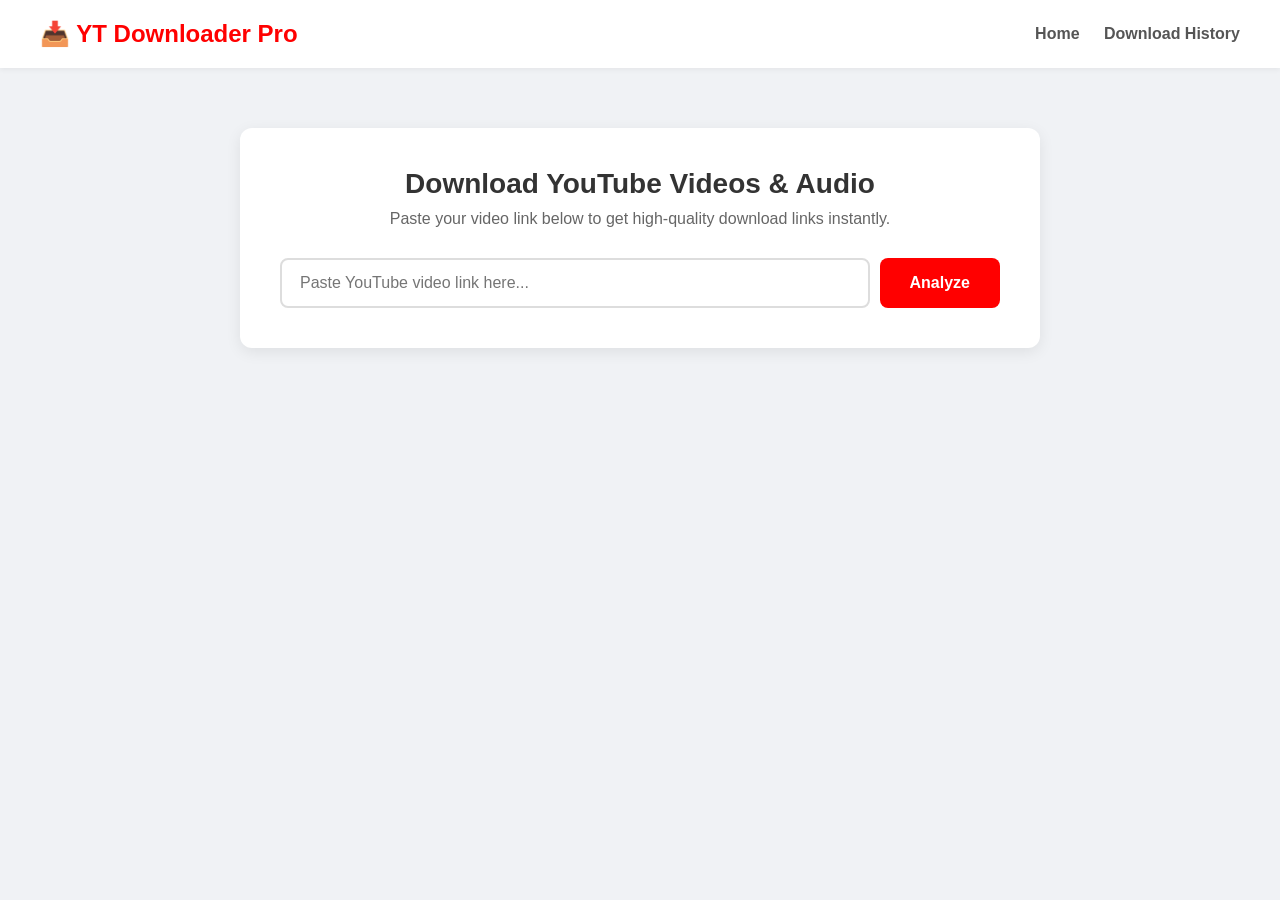
<file: index.html>
<!DOCTYPE html>
<html lang="en">
<head>
    <meta charset="UTF-8">
    <meta name="viewport" content="width=device-width, initial-scale=1.0">
    <title>Advanced YouTube Downloader</title>
    <link rel="stylesheet" href="style.css">
</head>
<body>

    <header>
        <h1>📥 YT Downloader Pro</h1>
        <nav>
            <a href="index.php">Home</a>
            <a href="history.php">Download History</a>
        </nav>
    </header>

    <div class="main-container">
        <h2>Download YouTube Videos & Audio</h2>
        <p>Paste your video link below to get high-quality download links instantly.</p>
        
        <form action="process.php" method="POST">
            <div class="form-group">
                <input type="text" name="video_url" placeholder="Paste YouTube video link here..." required>
                <button type="submit" name="search">Analyze</button>
            </div>
        </form>
    </div>

</body>
</html>
</file>
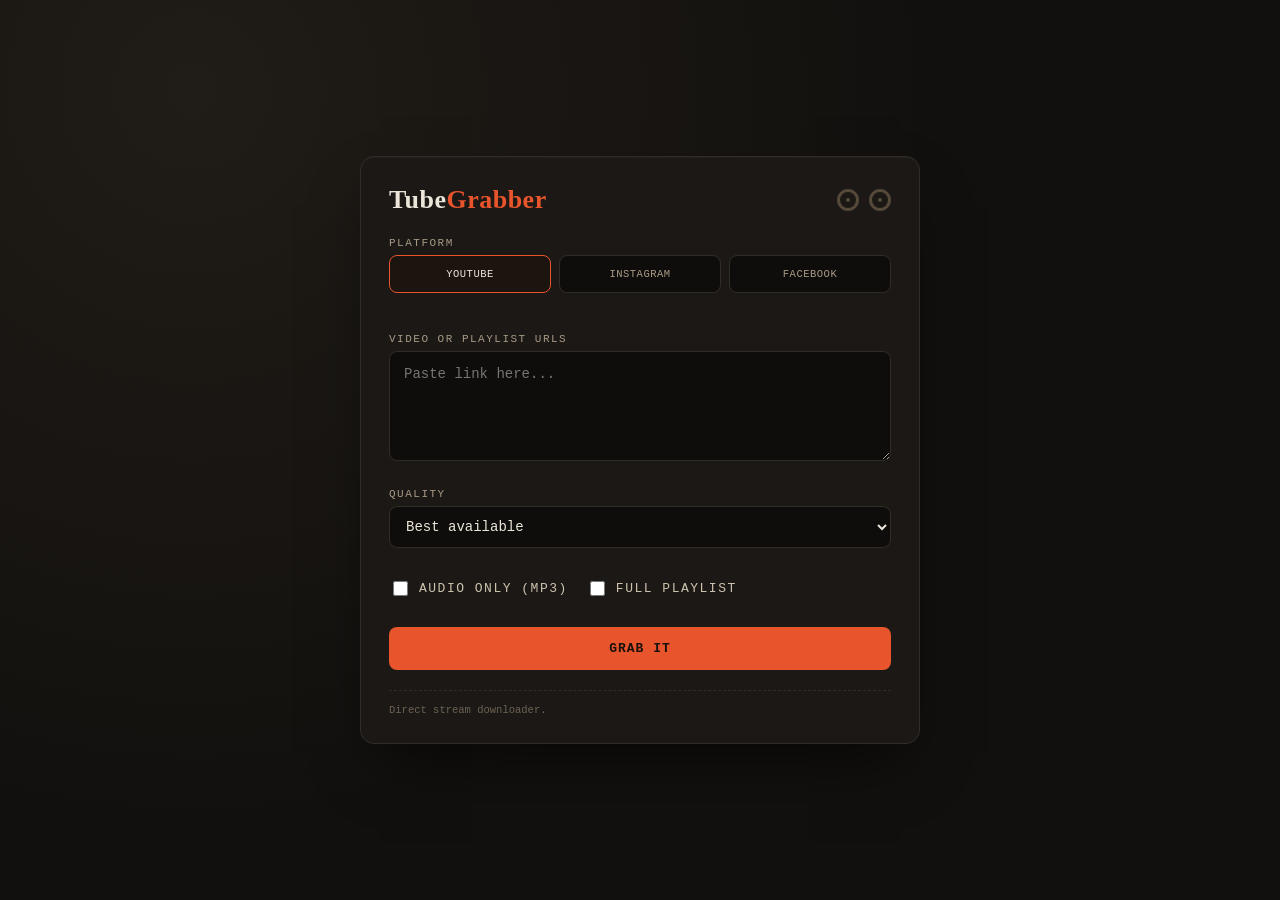
<file: templates/index.html>
<!DOCTYPE html>
<html lang="en">
<head>
<meta charset="UTF-8" />
<meta name="viewport" content="width=device-width, initial-scale=1.0" />
<title>TubeGrabber</title>
<style>
  :root {
    --bg: #12100e;
    --panel: #1b1815;
    --panel-line: #322c26;
    --paper: #ece6da;
    --accent: #e8542c;
    --accent-dim: #7a3220;
    --spool: #55493a;
    --ok: #7fae5f;
    --err: #d1544a;
  }

  * { box-sizing: border-box; }

  body {
    margin: 0;
    min-height: 100vh;
    background: radial-gradient(circle at 15% 10%, #201c17 0%, var(--bg) 55%);
    color: var(--paper);
    font-family: "Courier New", ui-monospace, SFMono-Regular, Menlo, monospace;
    display: flex;
    align-items: center;
    justify-content: center;
    padding: 32px 16px;
  }

  .deck {
    width: 100%;
    max-width: 560px;
    background: var(--panel);
    border: 1px solid var(--panel-line);
    border-radius: 14px;
    box-shadow: 0 30px 60px -20px rgba(0,0,0,0.6), inset 0 1px 0 rgba(255,255,255,0.03);
    padding: 28px 28px 24px;
  }

  .deck-head {
    display: flex;
    align-items: center;
    justify-content: space-between;
    margin-bottom: 22px;
  }

  .brand {
    font-family: Georgia, "Times New Roman", serif;
    font-weight: 700;
    font-size: 26px;
    letter-spacing: 0.5px;
    color: var(--paper);
  }
  .brand span { color: var(--accent); }

  .reels {
    display: flex;
    gap: 10px;
  }
  .reel {
    width: 22px;
    height: 22px;
    border-radius: 50%;
    border: 3px solid var(--spool);
    position: relative;
  }
  .reel::after {
    content: "";
    position: absolute;
    inset: 6px;
    border-radius: 50%;
    background: var(--spool);
  }
  .reel.spin { animation: spin 2.2s linear infinite; }
  @keyframes spin { to { transform: rotate(360deg); } }

  label {
    display: block;
    font-size: 11px;
    letter-spacing: 1.5px;
    text-transform: uppercase;
    color: #a89b86;
    margin: 16px 0 6px;
  }

  .platform-row {
    display: flex;
    gap: 8px;
    margin-top: 4px;
  }
  .platform-btn {
    flex: 1;
    display: flex;
    flex-direction: column;
    align-items: center;
    gap: 6px;
    padding: 12px 6px;
    background: #0f0d0b;
    border: 1px solid var(--panel-line);
    border-radius: 8px;
    cursor: pointer;
    color: #a89b86;
    font-family: inherit;
    font-size: 10.5px;
    letter-spacing: 0.5px;
    text-transform: uppercase;
    transition: border-color 0.15s ease, color 0.15s ease, background 0.15s ease;
  }
  .platform-btn svg { width: 20px; height: 20px; }
  .platform-btn:hover { border-color: #55493a; color: var(--paper); }
  .platform-btn.active {
    border-color: var(--accent);
    color: var(--paper);
    background: #1c140f;
  }
  .platform-btn.active svg { color: var(--accent); }

  .platform-note {
    font-size: 11px;
    color: #6d6353;
    margin-top: 8px;
    line-height: 1.5;
    min-height: 16px;
  }
  .platform-note.warn { color: #c99a3f; }

  input[type="text"], textarea {
    width: 100%;
    background: #0f0d0b;
    border: 1px solid var(--panel-line);
    color: var(--paper);
    padding: 12px 14px;
    border-radius: 8px;
    font-family: inherit;
    font-size: 14px;
    outline: none;
    transition: border-color 0.15s ease;
  }
  input[type="text"]:focus, textarea:focus { border-color: var(--accent); }

  textarea {
    resize: vertical;
    min-height: 84px;
    line-height: 1.5;
  }

  .url-hint {
    font-size: 11px;
    color: #6d6353;
    margin-top: 6px;
  }
  .url-count { color: var(--accent); }

  .row { display: flex; gap: 12px; }
  .row > div { flex: 1; }

  select {
    width: 100%;
    background: #0f0d0b;
    border: 1px solid var(--panel-line);
    color: var(--paper);
    padding: 11px 12px;
    border-radius: 8px;
    font-family: inherit;
    font-size: 14px;
  }

  .toggles {
    display: flex;
    gap: 18px;
    margin-top: 14px;
    flex-wrap: wrap;
  }
  .toggle {
    display: flex;
    align-items: center;
    gap: 8px;
    font-size: 13px;
    color: #cdc2ae;
    cursor: pointer;
    user-select: none;
  }
  .toggle input { accent-color: var(--accent); width: 15px; height: 15px; }

  button.grab {
    width: 100%;
    margin-top: 22px;
    padding: 14px;
    border: none;
    border-radius: 8px;
    background: var(--accent);
    color: #17110c;
    font-weight: 700;
    letter-spacing: 1px;
    text-transform: uppercase;
    font-size: 13px;
    font-family: inherit;
    cursor: pointer;
    transition: transform 0.1s ease, background 0.15s ease;
  }
  button.grab:hover { background: #f16a41; }
  button.grab:active { transform: scale(0.98); }
  button.grab:disabled { background: var(--accent-dim); cursor: not-allowed; }

  .status-block {
    margin-top: 20px;
    display: none;
  }
  .status-block.show { display: block; }

  .status-line {
    display: flex;
    justify-content: space-between;
    font-size: 12px;
    color: #a89b86;
    margin-bottom: 6px;
  }

  .strip {
    height: 14px;
    border-radius: 4px;
    background: repeating-linear-gradient(
      90deg,
      #0f0d0b 0px, #0f0d0b 6px,
      #171310 6px, #171310 8px
    );
    border: 1px solid var(--panel-line);
    overflow: hidden;
    position: relative;
  }
  .strip-fill {
    height: 100%;
    width: 0%;
    background: linear-gradient(90deg, var(--accent-dim), var(--accent));
    transition: width 0.3s ease;
  }

  .msg {
    margin-top: 10px;
    font-size: 12.5px;
    color: #cdc2ae;
    min-height: 18px;
  }
  .msg.ok { color: var(--ok); }
  .msg.err { color: var(--err); }

  .footnote {
    margin-top: 20px;
    font-size: 10.5px;
    color: #6d6353;
    line-height: 1.5;
    border-top: 1px dashed var(--panel-line);
    padding-top: 12px;
  }
</style>
</head>
<body>

  <div class="deck">
    <div class="deck-head">
      <div class="brand">Tube<span>Grabber</span></div>
      <div class="reels">
        <div class="reel" id="reelA"></div>
        <div class="reel" id="reelB"></div>
      </div>
    </div>

    <label>Platform</label>
    <div class="platform-row" id="platformRow">
      <button type="button" class="platform-btn active" data-platform="youtube" data-placeholder="https://www.youtube.com/watch?v=...">
        YouTube
      </button>
      <button type="button" class="platform-btn" data-platform="instagram" data-placeholder="https://www.instagram.com/reel/...">
        Instagram
      </button>
      <button type="button" class="platform-btn" data-platform="facebook" data-placeholder="https://www.facebook.com/watch?v=...">
        Facebook
      </button>
    </div>
    <div class="platform-note" id="platformNote"></div>

    <label for="url">Video or playlist URLs</label>
    <textarea id="url" rows="4" placeholder="Paste link here..."></textarea>
    <div class="url-hint"><span class="url-count" id="urlCount"></span></div>

    <div class="row">
      <div>
        <label for="quality">Quality</label>
        <select id="quality">
          <option value="best">Best available</option>
          <option value="1080p">1080p</option>
          <option value="720p">720p</option>
          <option value="360p">360p</option>
        </select>
      </div>
    </div>

    <div class="toggles">
      <label class="toggle">
        <input type="checkbox" id="audioOnly" />
        Audio only (mp3)
      </label>
      <label class="toggle">
        <input type="checkbox" id="playlist" />
        Full playlist
      </label>
    </div>

    <button class="grab" id="grabBtn">Grab it</button>

    <div class="status-block" id="statusBlock">
      <div class="status-line">
        <span id="statusLabel">Starting…</span>
        <span id="statusPct">0%</span>
      </div>
      <div class="strip"><div class="strip-fill" id="fill"></div></div>
      <div class="msg" id="msg"></div>
    </div>

    <div class="footnote">
      Direct stream downloader.
    </div>
  </div>

<script>
const grabBtn = document.getElementById('grabBtn');
const urlInput = document.getElementById('url');
const platformButtons = document.querySelectorAll('.platform-btn');
const statusBlock = document.getElementById('statusBlock');
const statusLabel = document.getElementById('statusLabel');
const statusPct = document.getElementById('statusPct');
const fill = document.getElementById('fill');
const msg = document.getElementById('msg');
const reelA = document.getElementById('reelA');
const reelB = document.getElementById('reelB');

let poll = null;

platformButtons.forEach(btn => {
  btn.addEventListener('click', () => {
    platformButtons.forEach(b => b.classList.remove('active'));
    btn.classList.add('active');
    urlInput.placeholder = btn.dataset.placeholder;
  });
});

grabBtn.addEventListener('click', async () => {
  const url = urlInput.value.trim();
  if (!url) {
    msg.textContent = 'Paste at least one URL first.';
    msg.className = 'msg err';
    statusBlock.classList.add('show');
    return;
  }

  const payload = {
    urls: [url],
    quality: document.getElementById('quality').value,
    audio_only: document.getElementById('audioOnly').checked,
    playlist: document.getElementById('playlist').checked,
  };

  grabBtn.disabled = true;
  grabBtn.textContent = 'Working…';
  statusBlock.classList.add('show');
  statusLabel.textContent = 'Extracting link…';
  statusPct.textContent = '50%';
  fill.style.width = '50%';
  msg.textContent = '';
  msg.className = 'msg';
  reelA.classList.add('spin');
  reelB.classList.add('spin');

  try {
    const res = await fetch('/api/download', {
      method: 'POST',
      headers: { 'Content-Type': 'application/json' },
      body: JSON.stringify(payload),
    });
    const data = await res.json();

    if (!res.ok) throw new Error(data.error || 'Could not start extraction');

    poll = setInterval(() => checkStatus(data.job_id), 1000);
  } catch (e) {
    finishWithError(e.message);
  }
});

async function checkStatus(jobId) {
  try {
    const res = await fetch(`/api/status/${jobId}`);
    const data = await res.json();

    if (data.status === 'done') {
      clearInterval(poll);
      statusLabel.textContent = 'Complete';
      statusPct.textContent = '100%';
      fill.style.width = '100%';
      
      if (data.direct_url) {
        msg.innerHTML = `Success! <br><a href="${data.direct_url}" target="_blank" style="display:inline-block; margin-top:10px; padding:10px 20px; background:#e8542c; color:#17110c; text-decoration:none; font-weight:bold; border-radius:6px;" download>📥 Download Video</a>`;
      } else {
        msg.textContent = 'Ready to download.';
      }
      msg.className = 'msg ok';
      resetButton();
    } else if (data.status === 'error') {
      clearInterval(poll);
      finishWithError(data.error || 'Extraction failed.');
    }
  } catch (e) {
    clearInterval(poll);
    finishWithError('Lost connection to server.');
  }
}

function finishWithError(text) {
  msg.textContent = text;
  msg.className = 'msg err';
  resetButton();
}

function resetButton() {
  grabBtn.disabled = false;
  grabBtn.textContent = 'Grab it';
  reelA.classList.remove('spin');
  reelB.classList.remove('spin');
}
</script>

</body>
</html>
</file>
<file: style.css>
* {
    box-sizing: border-box;
    margin: 0;
    padding: 0;
    font-family: 'Segoe UI', Tahoma, Geneva, Verdana, sans-serif;
}
body {
    background-color: #f0f2f5;
    color: #333;
}
header {
    background: #fff;
    padding: 20px 40px;
    display: flex;
    justify-content: space-between;
    align-items: center;
    box-shadow: 0 2px 5px rgba(0,0,0,0.05);
}
header h1 {
    color: #ff0000;
    font-size: 24px;
}
header nav a {
    text-decoration: none;
    color: #555;
    font-weight: bold;
    margin-left: 20px;
}
header nav a:hover {
    color: #ff0000;
}
.main-container {
    max-width: 800px;
    margin: 60px auto;
    background: #fff;
    padding: 40px;
    border-radius: 12px;
    box-shadow: 0 4px 15px rgba(0,0,0,0.08);
    text-align: center;
}
.main-container h2 {
    margin-bottom: 10px;
    font-size: 28px;
}
.main-container p {
    color: #666;
    margin-bottom: 30px;
}
.form-group {
    display: flex;
    gap: 10px;
}
.form-group input {
    flex: 1;
    padding: 14px 18px;
    font-size: 16px;
    border: 2px solid #ddd;
    border-radius: 8px;
    outline: none;
    transition: 0.3s;
}
.form-group input:focus {
    border-color: #ff0000;
}
.form-group button {
    padding: 14px 30px;
    background: #ff0000;
    color: #fff;
    font-size: 16px;
    font-weight: bold;
    border: none;
    border-radius: 8px;
    cursor: pointer;
    transition: 0.3s;
}
.form-group button:hover {
    background: #cc0000;
}
.result-box {
    margin-top: 30px;
    text-align: left;
    display: flex;
    gap: 20px;
    background: #fafafa;
    padding: 20px;
    border-radius: 8px;
    border: 1px solid #eee;
}
.result-box img {
    width: 200px;
    height: 120px;
    object-fit: cover;
    border-radius: 6px;
}
.download-options {
    margin-top: 15px;
}
.btn-download {
    display: inline-block;
    padding: 8px 16px;
    background: #28a745;
    color: #fff;
    text-decoration: none;
    border-radius: 5px;
    font-size: 14px;
    margin-right: 10px;
    font-weight: bold;
}
.btn-download:hover {
    background: #218838;
}
</file>
